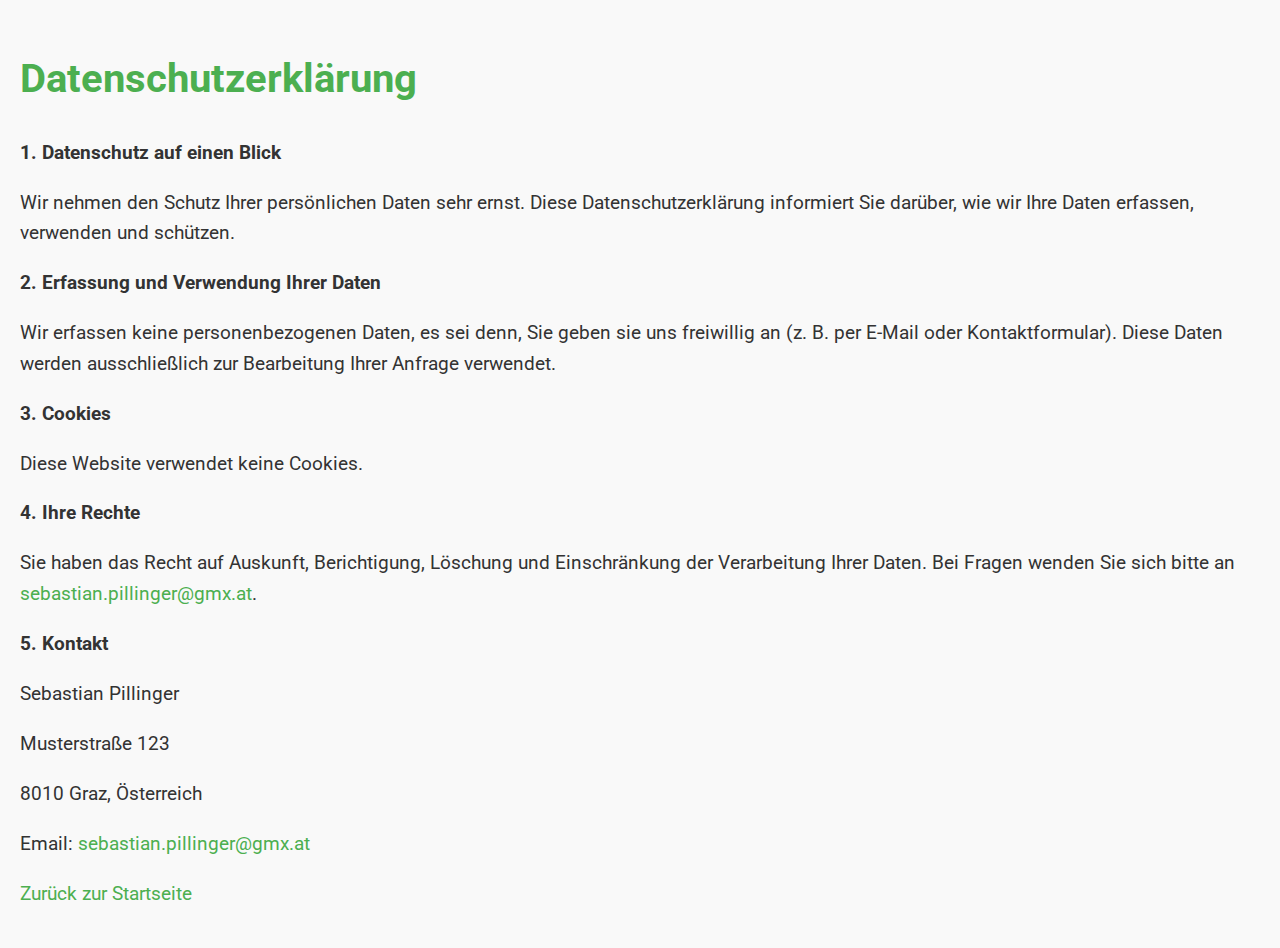
<file: datenschutz.html>
<!DOCTYPE html>
<html lang="de">
<head>
    <meta charset="UTF-8">
    <meta name="viewport" content="width=device-width, initial-scale=1.0">
    <title>Datenschutz – Sebastian Pillinger Fotografie</title>
    <link href="https://fonts.googleapis.com/css2?family=Playfair+Display:wght@400;700&family=Roboto:wght@400;700&display=swap" rel="stylesheet">
    <style>
        body {
            font-family: 'Roboto', sans-serif;
            margin: 0;
            padding: 0;
            background-color: #f9f9f9;
            color: #333;
            line-height: 1.6;
            padding: 20px;
        }
        h1 {
            font-size: 2.5em;
            color: #4CAF50;
        }
        p {
            font-size: 1.2em;
        }
        a {
            color: #4CAF50;
            text-decoration: none;
        }
        a:hover {
            text-decoration: underline;
        }
    </style>
</head>
<body>
    <h1>Datenschutzerklärung</h1>
    <p><strong>1. Datenschutz auf einen Blick</strong></p>
    <p>Wir nehmen den Schutz Ihrer persönlichen Daten sehr ernst. Diese Datenschutzerklärung informiert Sie darüber, wie wir Ihre Daten erfassen, verwenden und schützen.</p>
    <p><strong>2. Erfassung und Verwendung Ihrer Daten</strong></p>
    <p>Wir erfassen keine personenbezogenen Daten, es sei denn, Sie geben sie uns freiwillig an (z. B. per E-Mail oder Kontaktformular). Diese Daten werden ausschließlich zur Bearbeitung Ihrer Anfrage verwendet.</p>
    <p><strong>3. Cookies</strong></p>
    <p>Diese Website verwendet keine Cookies.</p>
    <p><strong>4. Ihre Rechte</strong></p>
    <p>Sie haben das Recht auf Auskunft, Berichtigung, Löschung und Einschränkung der Verarbeitung Ihrer Daten. Bei Fragen wenden Sie sich bitte an <a href="mailto:sebastian.pillinger@gmx.at">sebastian.pillinger@gmx.at</a>.</p>
    <p><strong>5. Kontakt</strong></p>
    <p>Sebastian Pillinger</p>
    <p>Musterstraße 123</p>
    <p>8010 Graz, Österreich</p>
    <p>Email: <a href="mailto:sebastian.pillinger@gmx.at">sebastian.pillinger@gmx.at</a></p>
    <p><a href="index.html">Zurück zur Startseite</a></p>
</body>
</html>
</file>
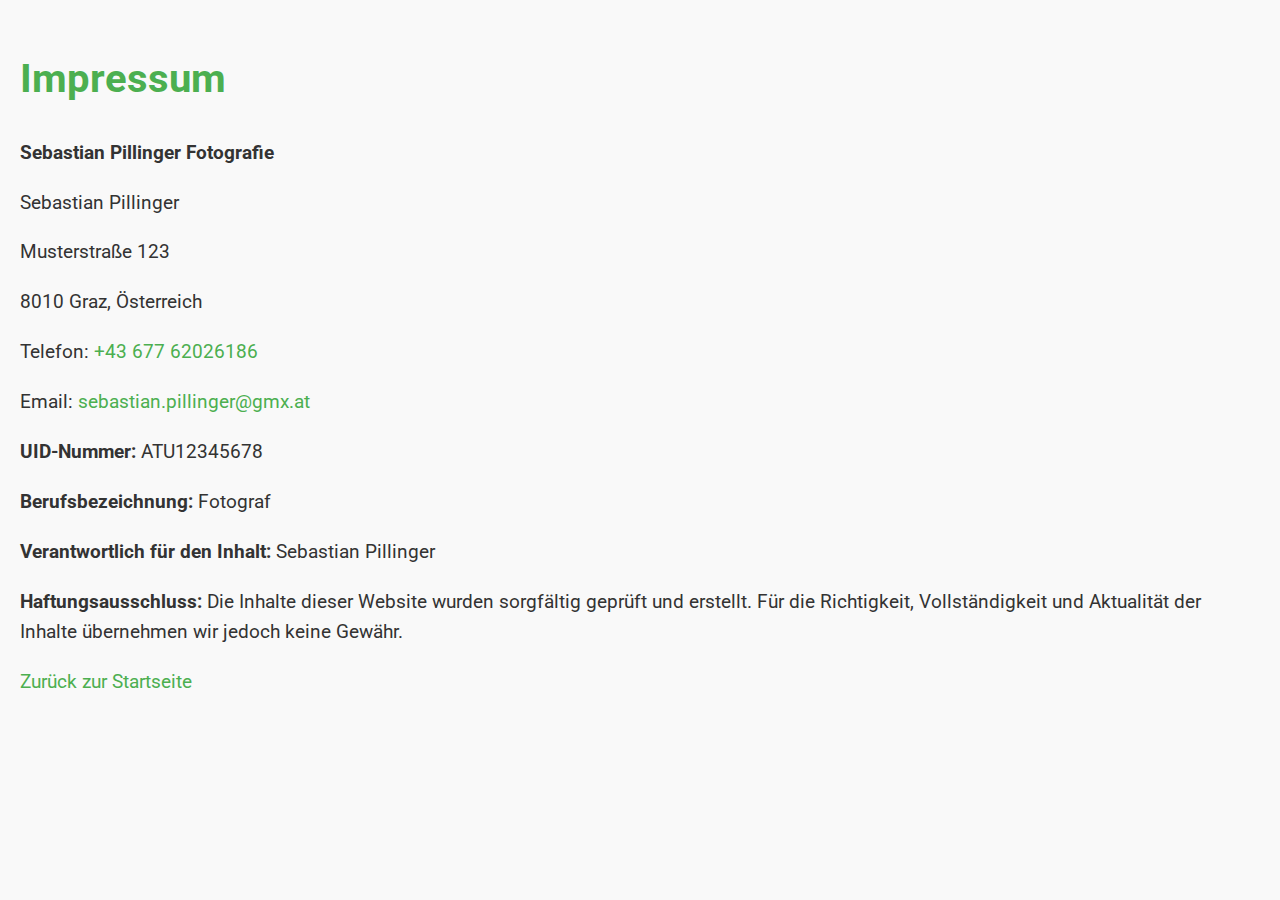
<file: impressum.html>
<!DOCTYPE html>
<html lang="de">
<head>
    <meta charset="UTF-8">
    <meta name="viewport" content="width=device-width, initial-scale=1.0">
    <title>Impressum – Sebastian Pillinger Fotografie</title>
    <link href="https://fonts.googleapis.com/css2?family=Playfair+Display:wght@400;700&family=Roboto:wght@400;700&display=swap" rel="stylesheet">
    <style>
        body {
            font-family: 'Roboto', sans-serif;
            margin: 0;
            padding: 0;
            background-color: #f9f9f9;
            color: #333;
            line-height: 1.6;
            padding: 20px;
        }
        h1 {
            font-size: 2.5em;
            color: #4CAF50;
        }
        p {
            font-size: 1.2em;
        }
        a {
            color: #4CAF50;
            text-decoration: none;
        }
        a:hover {
            text-decoration: underline;
        }
    </style>
</head>
<body>
    <h1>Impressum</h1>
    <p><strong>Sebastian Pillinger Fotografie</strong></p>
    <p>Sebastian Pillinger</p>
    <p>Musterstraße 123</p>
    <p>8010 Graz, Österreich</p>
    <p>Telefon: <a href="tel:+4367762026186">+43 677 62026186</a></p>
    <p>Email: <a href="mailto:sebastian.pillinger@gmx.at">sebastian.pillinger@gmx.at</a></p>
    <p><strong>UID-Nummer:</strong> ATU12345678</p>
    <p><strong>Berufsbezeichnung:</strong> Fotograf</p>
    <p><strong>Verantwortlich für den Inhalt:</strong> Sebastian Pillinger</p>
    <p><strong>Haftungsausschluss:</strong> Die Inhalte dieser Website wurden sorgfältig geprüft und erstellt. Für die Richtigkeit, Vollständigkeit und Aktualität der Inhalte übernehmen wir jedoch keine Gewähr.</p>
    <p><a href="index.html">Zurück zur Startseite</a></p>
</body>
</html>
</file>
